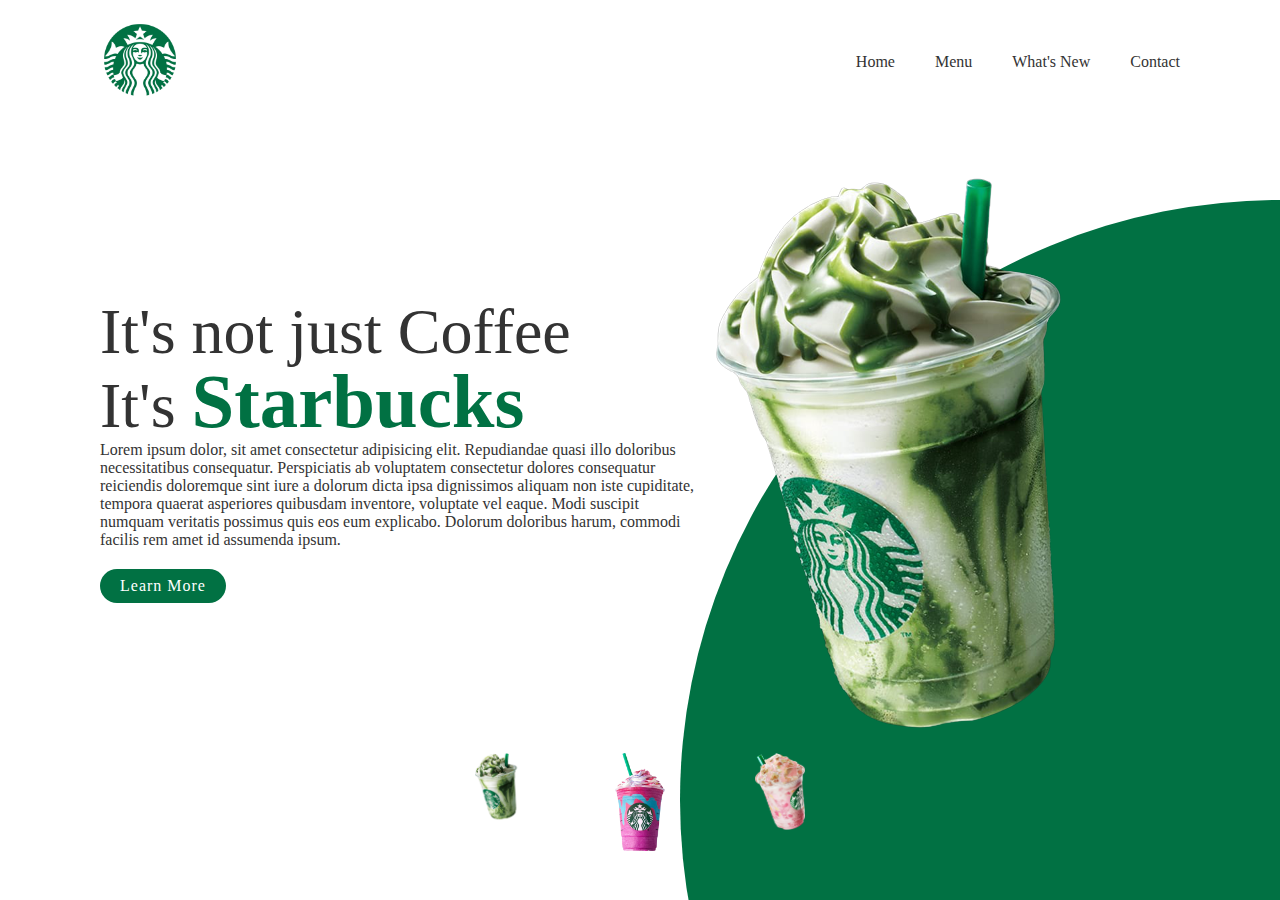
<file: index.html>
<!DOCTYPE html>
<html lang="en">
<head>
    <meta charset="UTF-8">
    <meta http-equiv="X-UA-Compatible" content="IE=edge">
    <meta name="viewport" content="width=device-width, initial-scale=1.0">
    <title>Starbucks landing page</title>
    <link rel="shortcut icon" href="./img/R.png" type="image/x-icon">
    <link rel="stylesheet" href="./style.css">
</head>
<body>
    <section>
        <div class="circle"></div>
        <header>
            <a href="#" class="logo"><img src="./img/R.png" alt="img" style="width: 80px;"></a>
            <ul>
                <li><a href="#">Home</a></li>
                <li><a href="#">Menu</a></li>
                <li><a href="#">What's New</a></li>
                <li><a href="#">Contact</a></li>
            </ul>
        </header>
        <div class="content">
            <div class="textBox">
                <h2>It's not just Coffee <br> It's <span>Starbucks</span></h2>
                <p>Lorem ipsum dolor, sit amet consectetur adipisicing elit. Repudiandae quasi illo doloribus necessitatibus consequatur. Perspiciatis ab voluptatem consectetur dolores consequatur reiciendis doloremque sint iure a dolorum dicta ipsa dignissimos aliquam non iste cupiditate, tempora quaerat asperiores quibusdam inventore, voluptate vel eaque. Modi suscipit numquam veritatis possimus quis eos eum explicabo. Dolorum doloribus harum, commodi facilis rem amet id assumenda ipsum.</p>
                <a href="#">Learn More</a>
            </div>
            <div class="ImgBox">
                <img src="./img/1-removebg-preview.png" alt="image1" class="starbuck">
            </div>
        </div>
        <ul class="thumb">
            <li><img src="./img/1-removebg-preview.png" alt="thumbnail" onclick="imagesilder('./img/1-removebg-preview.png'); changecirclecolor('#017143')"></li>
            <li><img src="./img/2-removebg-preview.png" alt="thumbnail" onclick="imagesilder('./img/2-removebg-preview.png'); changecirclecolor('#eb7495')"></li>
            <li><img src="./img/3-removebg-preview.png" alt="thumbnail" onclick="imagesilder('./img/3-removebg-preview.png'); changecirclecolor('#d752b1')"></li>
        </ul>
    </section>
    <script>
        function imagesilder(anything) {
            document.querySelector('.starbuck').src=anything;
        }
        function changecirclecolor(color) {
            const circle =document.querySelector('.circle');
            circle.style.background = color;
        }
    </script>
</body>
</html>
</file>
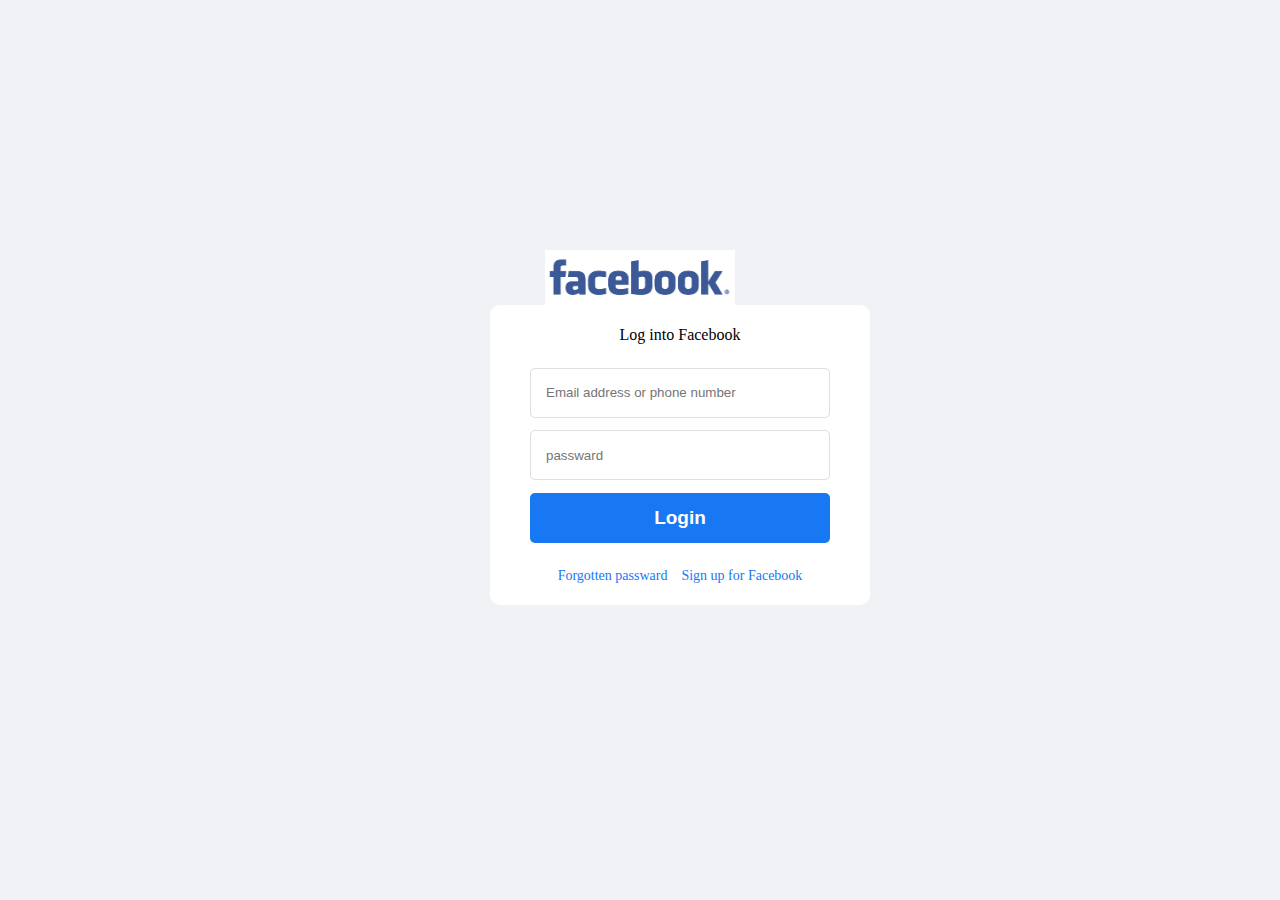
<file: Facebook-login-form/index.html>
<!DOCTYPE html>
<html lang="en">
<head>
    <meta charset="UTF-8">
    <meta http-equiv="X-UA-Compatible" content="IE=edge">
    <meta name="viewport" content="width=device-width, initial-scale=1.0">
    <title>Facebook Login form</title>
    <link rel="stylesheet" href="./style.css">
</head>
<body>
    <div class="container">
        <div class="logo">
            <img src="./fbpng.png" alt="logo" width="190">
        </div>
        <div class="input-box">
            <p>Log into Facebook</p>
            <form>
                <input type="text"  class="input" placeholder="Email address or phone number">
                <input type="password"  class="input" placeholder="passward">
                <input type="submit" value="Login">
            </form>
            <div class="links">
                <a href="#">Forgotten passward</a>
                <a href="#">Sign up for Facebook</a>
            </div>
        </div>
    </div>
</body>
</html>
</file>
<file: style.css>
*{
  margin: 0;
  padding: 0;
  box-sizing: border-box;
}
section{
    position: relative;
    width: 100%;
    min-height: 100vh;
    padding: 100px;
    display: flex;
    justify-content: space-between;
    align-items: center;
    background: #fff;
}
header{
    position: absolute;
    top: 0;
    left: 0;
    width: 100%;
    padding: 20px 100px;
    display: flex;
    justify-content: space-between;
    align-items: center;
}
header .logo{
    position: relative;
    max-width: 80px;
}
header ul{
    position: relative;
    display: flex;
}
header ul li{
    list-style: none;
}
header ul li a{
    display: inline-block;
    color: #333;
    font-weight: 400;
    margin-left: 40px;
    text-decoration: none;
}
.content{
    position: relative;
    width: 100%;
    display: flex;
    justify-content: space-between;
    align-items: center;
}
.content .textBox{
    position: relative;
    max-width: 600px;
}
.content .textBox h2{
    color: #333;
    font-size: 4em;
    line-height: 1.1em;
    font-weight: 500;
}
.content .textBox h2 span{
    color: #017143;
    font-size: 1.2em;
    font-weight: 900;
}
.content .textBox p{
    color: #333;
}
.content .textBox a{
    display: inline-block;
    margin-top: 20px;
    padding: 8px 20px;
    background: #017143;
    color: #fff;
    border-radius: 40px;
    font-weight: 500;
    letter-spacing: 1px;
    text-decoration: none;
    
}

.content .ImgBox{
    width: 600px;
    display: flex;
    justify-content: flex-end;
    padding-right: 50px;
    margin-top: 50px;
}
.content.ImgBox img{
    max-width: 350px;
}
.thumb{
    position: absolute;
    left: 50%;
    bottom: 20px;
    transform: translateX(-50%);
    display: flex;
}
.thumb li{
    list-style: none;
    display: inline-block;
    margin: 0 20px;
    cursor: pointer;
    transition: 0.5s;
}
.thumb li:hover{
    transform: translateY(-15px);
}
.thumb li img{
    margin: 25px;
    max-width: 50px;
}
.circle{
    position: absolute;
    top: 0;
    left: 0;
    width: 100%;
    height: 100%;
    background: #017143;
    clip-path: circle(600px at right 800px);
}
</file>
<file: Facebook-login-form/style.css>
body{
    background-color: #f0f2f5;
    height: 100vh;
    display: flex;
    align-items: center;
    justify-content: center;
}
.logo{
    display: flex;
    align-items: center;
    justify-content: center;
}
*{
    padding: 0;
    /* font-family:monospace; */
    margin: 0;box-sizing: border-box;
}
.container{
    width: 300px;
    height: 400px;
}
.container .input-box{
    display: flex;
    align-items: center;
    flex-direction: column;
    justify-content: space-evenly;
}
.input-box{
    width: 380px;
    height: 300px;
    background-color: #fff;
    border-radius: 10px;
    padding: 10px 0;
    box-shadow: 0 10 20 rgba(95,95,95,0.2);
}
form{
     display: flex;
     flex-direction: column;
     justify-content: space-evenly;
     height: 200px;
}
form input{
     width: 300px;
     height: 50px;
     border-radius: 5px;
     outline: none;
     border: none;
     padding: 0 15px;
}

.input{
    border: 1px solid #dddfe2;
}
form input[type="submit"]{
    background-color: #1877f2;
    color: #fff;
    font-weight: 600;
    font-size: 19px;
    cursor: pointer;
}
.links a{
    text-decoration: none;
    font-size: 14px;
    color: #1877f2;
    margin: 5px;
}
</file>
